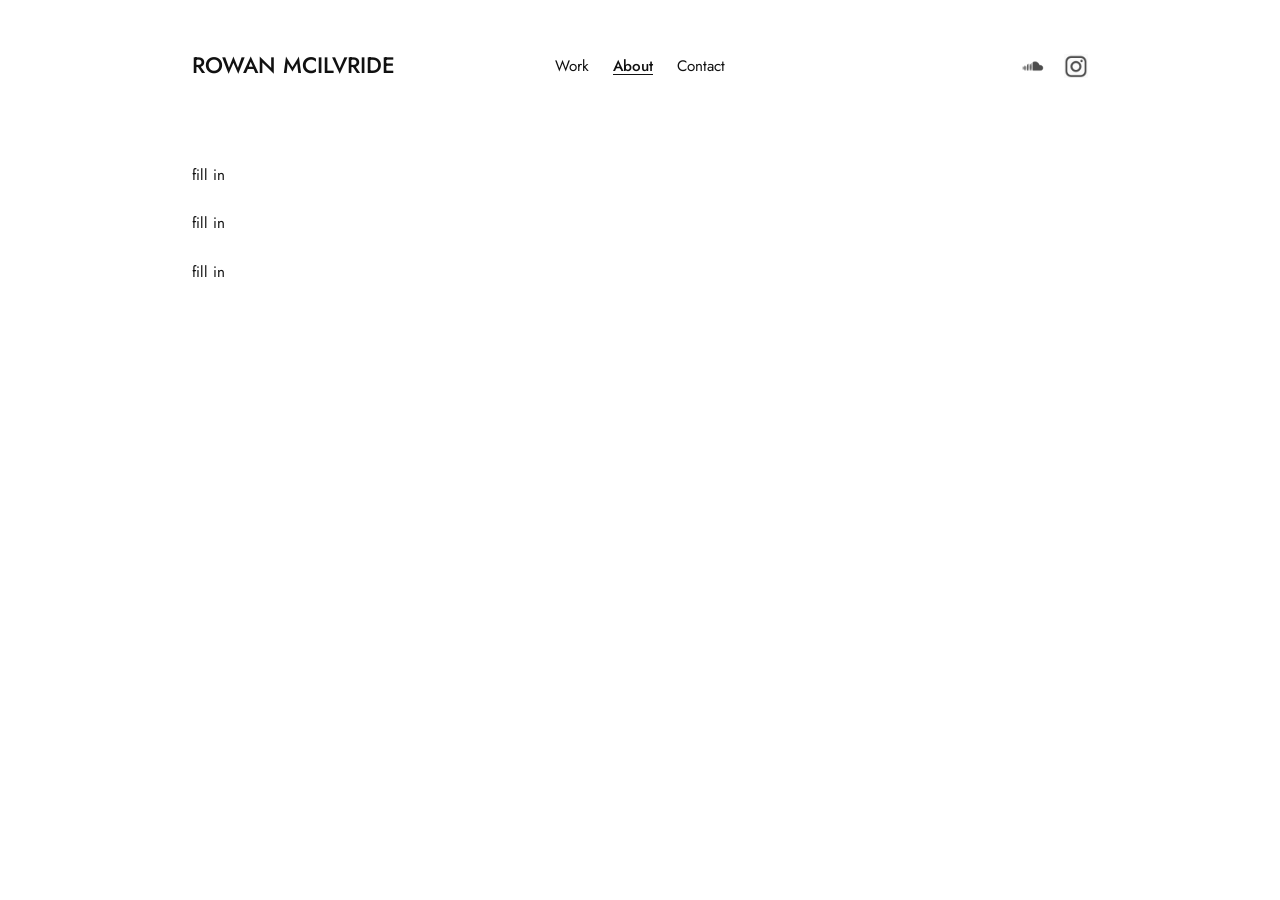
<file: about.html>
<!DOCTYPE html>
<html lang="en">
<head>
  <meta charset="UTF-8" />
  <meta name="viewport" content="width=device-width, initial-scale=1.0" />
  <title>About — Rowan McIlvride</title>
  <link rel="stylesheet" href="styles.css" />
  <link rel="preconnect" href="https://fonts.googleapis.com">
  <link rel="preconnect" href="https://fonts.gstatic.com" crossorigin>
  <link href="https://fonts.googleapis.com/css2?family=Jost:ital,wght@0,300;0,400;0,500;0,600;0,700;1,400&display=swap" rel="stylesheet">
</head>

<body>

  <header class="site-header">
    <div class="site-title">ROWAN MCILVRIDE</div>

<nav class="site-nav">
  <a href="index.html">Work</a>
  <a href="about.html" class="active">About</a>
  <a href="contact.html">Contact</a>
</nav>

      <div class="site-social">
      <a href="https://on.soundcloud.com/K4FXRWIf8ogpURVLnu" target="_blank" rel="noopener">
        <img src="images/soundcloud.png" alt="SoundCloud">
      </a>
      <a href="https://instagram.com/rowanmcilvridemusic" target="_blank" rel="noopener">
        <img src="images/instagram.jpg" alt="Instagram">
      </a>
     </div>
  </header>

  <main class="page">

    <section class="text-section">
      <p>
        fill in
      </p>

      <p>
        fill in
      </p>

      <p>
        fill in
      </p>
    </section>
  </main>

</body>
</html>
</file>
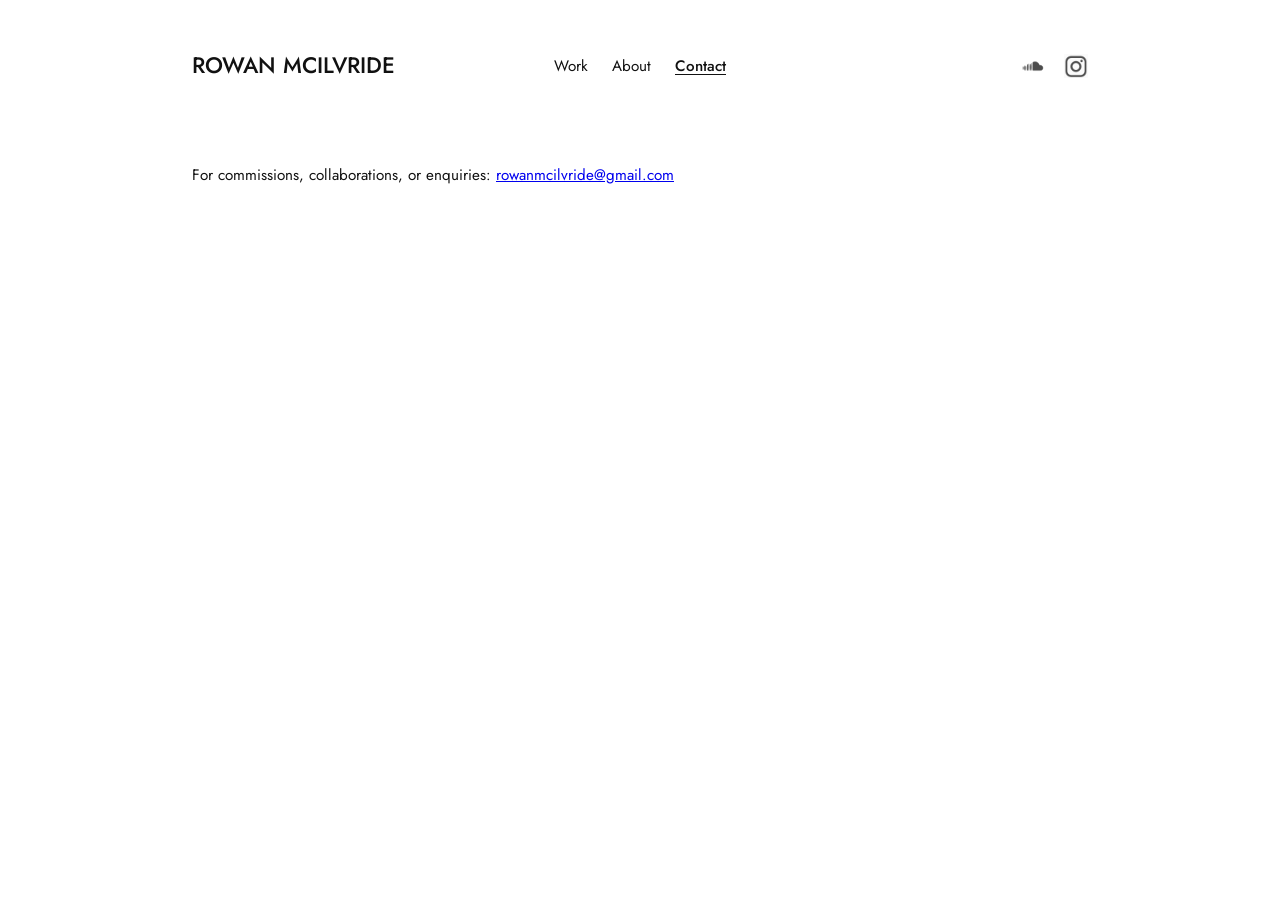
<file: contact.html>
<!DOCTYPE html>
<html lang="en">
<head>
  <meta charset="UTF-8" />
  <meta name="viewport" content="width=device-width, initial-scale=1.0" />
  <title>Contact — Rowan McIlvride</title>
  <link rel="stylesheet" href="styles.css" />
  <link rel="preconnect" href="https://fonts.googleapis.com">
  <link rel="preconnect" href="https://fonts.gstatic.com" crossorigin>
  <link href="https://fonts.googleapis.com/css2?family=Jost:ital,wght@0,300;0,400;0,500;0,600;0,700;1,400&display=swap" rel="stylesheet">
</head>

<body>

  <header class="site-header">
    <div class="site-title">ROWAN MCILVRIDE</div>


<nav class="site-nav">
  <a href="index.html">Work</a>
  <a href="about.html">About</a>
  <a href="contact.html" class="active">Contact</a>
</nav>
      <div class="site-social">
      <a href="https://on.soundcloud.com/K4FXRWIf8ogpURVLnu" target="_blank" rel="noopener">
        <img src="images/soundcloud.png" alt="SoundCloud">
      </a>
      <a href="https://instagram.com/rowanmcilvridemusic" target="_blank" rel="noopener">
        <img src="images/instagram.jpg" alt="Instagram">
      </a>
     </div>

  </header>

  <main class="page">

    <section class="text-section">
      <p>
        For commissions, collaborations, or enquiries:
        <a href="mailto:rowanmcilvride@gmail.com">rowanmcilvride@gmail.com</a>
      </p>

     
    </section>
  </main>

</body>
</html>
</file>
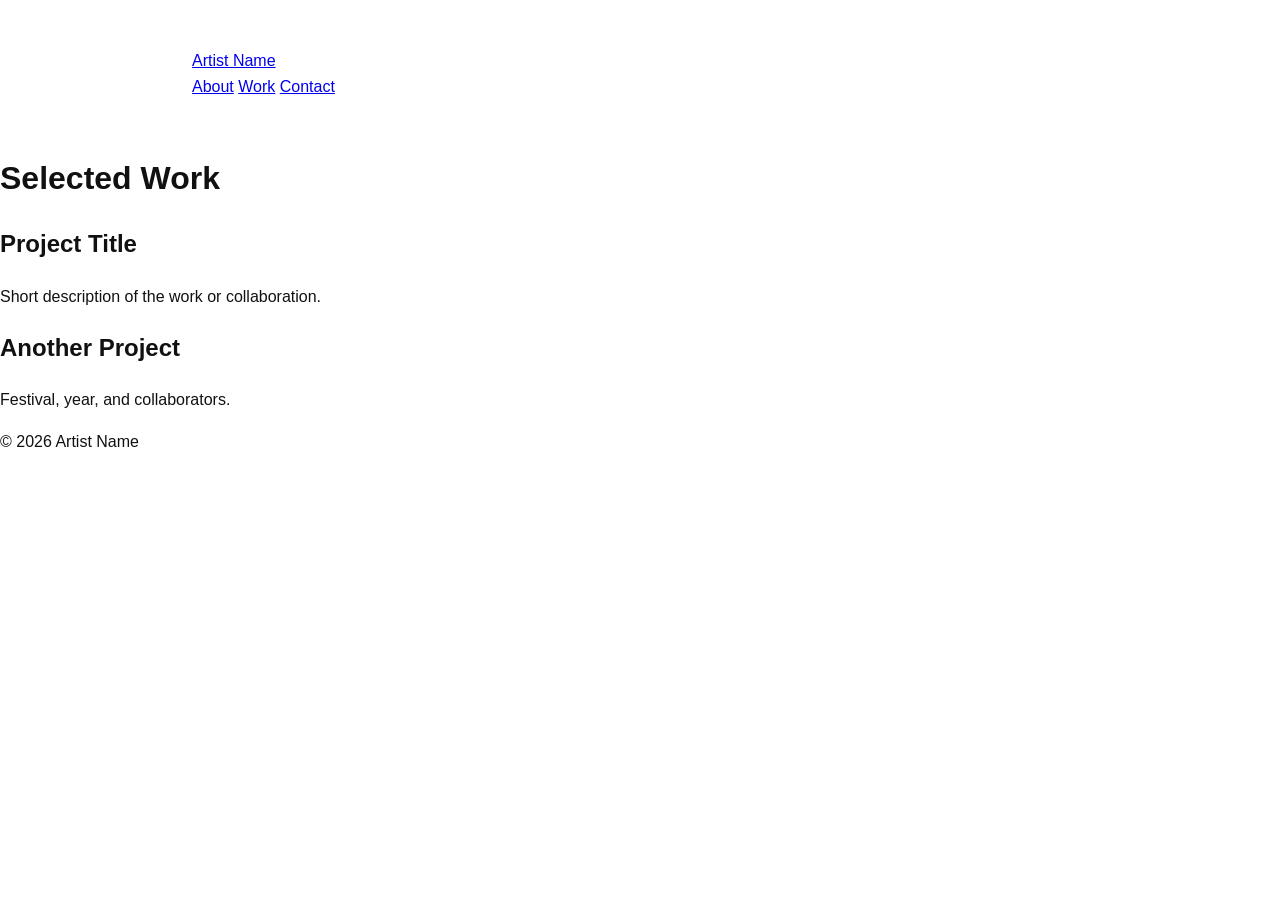
<file: work.html>
<!DOCTYPE html>
<html lang="en">
<head>
  <meta charset="UTF-8">
  <title>Work — Artist Name</title>
  <meta name="viewport" content="width=device-width, initial-scale=1">
  <link rel="stylesheet" href="styles.css">
</head>
<body>

<header class="site-header">
  <nav class="nav">
    <a href="index.html" class="logo">Artist Name</a>
    <div class="nav-links">
      <a href="about.html">About</a>
      <a href="work.html" class="active">Work</a>
      <a href="contact.html">Contact</a>
    </div>
  </nav>
</header>

<main class="content fade-in">
  <h1>Selected Work</h1>

  <div class="work-item">
    <h2>Project Title</h2>
    <p>Short description of the work or collaboration.</p>
  </div>

  <div class="work-item">
    <h2>Another Project</h2>
    <p>Festival, year, and collaborators.</p>
  </div>
</main>

<footer class="site-footer">
  <p>© 2026 Artist Name</p>
</footer>

<script src="script.js"></script>
</body>
</html>
</file>
<file: styles.css>
/* =========================
   Base / Reset
========================= */

* {
  box-sizing: border-box;
}

body {
  margin: 0;
font-family: "Jost", -apple-system, BlinkMacSystemFont,
               "Helvetica Neue", Helvetica, Arial, sans-serif;  color: #111;
  background: #fff;
  line-height: 1.6;
}

/* =========================
   Header
========================= */


.site-header {
  max-width: 960px;
  margin: 0 auto;
  padding: 3rem 2rem 2rem;

  display: grid;
  grid-template-columns: 1fr auto 1fr;
  align-items: center;
}



.site-title {
  font-size: 1.4rem;
  font-weight: 500;
  justify-self: start;
}


/* =========================
   Navigation
========================= */


.site-nav {
  justify-self: center;
  display: flex;
  gap: 1.5rem;
  font-size: 0.95rem;
}



.site-nav a {
  text-decoration: none;
  color: #111;
}

.site-nav a:hover {
  text-decoration: underline;
}

.site-nav .active {
  font-weight: 500;
  text-decoration: underline;
  text-underline-offset: 0.2em;
}

/* =========================
   Page Layout
========================= */

.page {
  max-width: 960px;
  margin: 0 auto;
  padding: 2rem;
}

.page-title {
  font-size: 1.1rem;
  font-weight: 500;
  margin: 3rem 0;
}

/* =========================
   Work Groups
========================= */

.work-group {
  margin-bottom: 4rem;
}

.work-group-title {
  font-size: 0.95rem;
  letter-spacing: 0.12em;
  font-weight: 500;
  margin-bottom: 2rem;
}

/* =========================
   Tile Grid
========================= */

.work-grid {
  display: grid;
  grid-template-columns: repeat(3, 1fr);
  gap: 2rem;
}

.work-tile {
  display: flex;
  flex-direction: column;
}

.work-tile img {
  width: 100%;
  height: auto;
  aspect-ratio: 4 / 3;
  object-fit: cover;
  margin-bottom: 0.75rem;
}

/* =========================
   Tile Typography
========================= */

.work-title {
  font-size: 0.95rem;
  font-weight: 500;
  margin: 0;
}

.work-meta {
  margin-top: 0.25rem;
  font-size: 0.85rem;
  color: #333;
}

/* =========================
   Text Pages (About / Contact)
========================= */

.text-section {
  max-width: 640px;
}

.text-section p {
  margin-bottom: 1.5rem;
  font-size: 0.95rem;
}

/* =========================
   Responsive
========================= */

@media (max-width: 900px) {
  .work-grid {
    grid-template-columns: repeat(2, 1fr);
  }
}

@media (max-width: 600px) {
  .site-header,
  .page {
    padding: 1.5rem;
  }

  .site-nav {
    flex-wrap: wrap;
  }
}

@media (max-width: 500px) {
  .work-grid {
    grid-template-columns: 1fr;
  }
}

/* =========================
   Social Links (Header Right)
========================= */

.site-social {
  grid-column: 3;
  justify-self: end;

  display: flex;
  gap: 1.2rem;
  font-size: 0.9rem;
}

.site-social img {
  width: 24px;
  height: 24px;
  display: block;
  opacity: 0.7;
}


.site-social img:hover { opacity: 1; }

/* =========================
   Video stuff
========================= */

.work-video {
  width: 100%;
  aspect-ratio: 4 / 3;
  object-fit: cover;
  display: block;
  margin-bottom: 0.75rem;
  background: #000;
}
</file>
